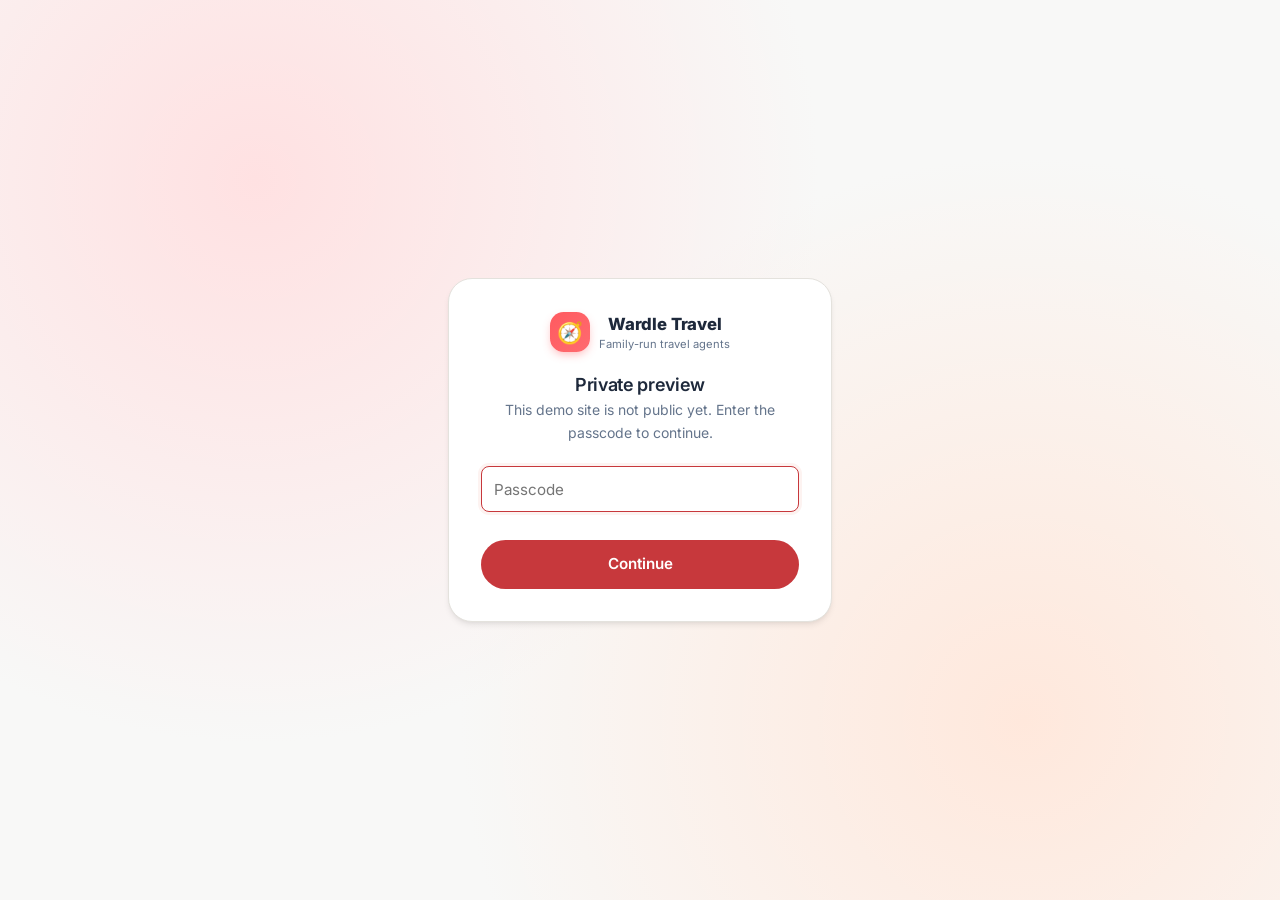
<file: index.html>
<!doctype html>
<html lang="en-GB" class="locked">
  <head>
    <meta charset="UTF-8" />
    <meta name="viewport" content="width=device-width, initial-scale=1.0" />
    <meta name="robots" content="noindex, nofollow" />
    <title>Wardle Travel | Your local independent travel agency</title>
    <link rel="icon" href="assets/favicon.svg" type="image/svg+xml" />
    <link rel="preconnect" href="https://fonts.googleapis.com" />
    <link rel="preconnect" href="https://fonts.gstatic.com" crossorigin />
    <link href="https://fonts.googleapis.com/css2?family=Inter:wght@400;500;600;700;800&display=swap" rel="stylesheet" />
    <link rel="stylesheet" href="assets/styles.css?v=2" />
    <script src="assets/site.js?v=2"></script>
  </head>
  <body>
    <div id="gate"></div>

    <div id="app">
      <div id="site-header"></div>

      <main>
        <!-- Hero: talk to a real person, with the four ways to get in touch front and centre -->
        <section class="hero contact-hero">
          <div class="container">
            <h1>Talk to us about your next holiday</h1>
            <p class="lead">Call, WhatsApp, message or pop in to your local independent travel agency</p>
          </div>
        </section>

        <section class="contact-wrap" id="get-in-touch">
          <div class="container">
            <div class="contact-options" data-contact-options></div>

            <p class="included-head">Why talk to a local agent?</p>
            <div class="grid cols-4">
              <div class="card inclusion">
                <div class="icon">🙋</div>
                <div><strong>Real people</strong><span>Advice from someone who has been there</span></div>
              </div>
              <div class="card inclusion">
                <div class="icon">🔎</div>
                <div><strong>We do the searching</strong><span>We compare trusted tour operators for you</span></div>
              </div>
              <div class="card inclusion">
                <div class="icon">💷</div>
                <div><strong>Low deposits</strong><span>Secure your holiday and pay the rest later*</span></div>
              </div>
              <div class="card inclusion">
                <div class="icon">🛡️</div>
                <div><strong>ATOL &amp; ABTA</strong><span>Financial protection on package holidays</span></div>
              </div>
            </div>
            <p class="note">*Placeholder. Deposit amounts vary by tour operator.</p>
          </div>
        </section>

        <!-- How it works -->
        <section class="section">
          <div class="container">
            <div class="section-head center">
              <span class="kicker">How it works</span>
              <h2>Your holiday sorted in three easy steps</h2>
            </div>
            <div class="grid cols-3 how-steps">
              <div class="card how-step">
                <span class="num">1</span>
                <h3>Get in touch</h3>
                <p>Call, WhatsApp, send us a message or pop into the store and tell us what you're after.</p>
              </div>
              <div class="card how-step">
                <span class="num">2</span>
                <h3>We find the options</h3>
                <p>We search our trusted tour operators and come back to you with quotes that fit your plans and budget.</p>
              </div>
              <div class="card how-step">
                <span class="num">3</span>
                <h3>Book with us</h3>
                <p>Confirm in store or over the phone. We'll look after your documents and any changes right up until you fly.</p>
              </div>
            </div>
          </div>
        </section>

        <!-- Message template -->
        <section class="section section-white" id="message">
          <div class="container" style="max-width:820px">
            <div class="section-head center">
              <span class="kicker">Send us a message</span>
              <h2>Tell us what you're looking for</h2>
              <p>Fill in as much or as little as you like. We'll write the message for you to send by email or WhatsApp.</p>
            </div>
            <div data-enquiry></div>
          </div>
        </section>

        <!-- Welcome -->
        <section class="section">
          <div class="container split">
            <div class="ph ph-dusk">👨‍👩‍👧‍👦</div>
            <div>
              <span class="kicker">Welcome</span>
              <h2>Welcome to our family-owned local independent travel agency</h2>
              <p class="muted">
                Placeholder copy. We've been helping local people get away for many years, booking package
                holidays, cruises, city breaks and tours with trusted UK tour operators at competitive prices.
              </p>
              <ul class="checklist">
                <li>Travel documents delivered and explained before you go</li>
                <li>Help with amendments, extra luggage and seat upgrades</li>
                <li>Friendly, personal service from start to finish</li>
              </ul>
              <p class="muted">Prefer to chat in person? Pop into our store and we'll help you find the perfect holiday. No appointment needed.</p>
              <a href="contact.html" class="btn btn-accent">Contact us</a>
            </div>
          </div>
        </section>

        <!-- Testimonials -->
        <section class="section section-white">
          <div class="container" data-carousel>
            <div class="row-between">
              <div class="section-head">
                <span class="kicker">Testimonials</span>
                <h2>What our customers say</h2>
              </div>
              <div class="carousel-controls">
                <button class="icon-btn" data-prev aria-label="Previous reviews">←</button>
                <button class="icon-btn" data-next aria-label="Next reviews">→</button>
              </div>
            </div>
            <div class="reviews">
              <article class="card review">
                <div class="stars">★★★★★</div>
                <blockquote>"Placeholder review. Lovely personal service from start to finish. We've booked with them every year and wouldn't go anywhere else."</blockquote>
                <div class="review-author"><span class="avatar">S</span><div><strong>Sarah T.</strong><span>Placeholder</span></div></div>
              </article>
              <article class="card review">
                <div class="stars">★★★★★</div>
                <blockquote>"Placeholder review. Found us a fantastic deal and sorted our extra luggage with no fuss at all."</blockquote>
                <div class="review-author"><span class="avatar" style="background:var(--brand-500)">M</span><div><strong>Mark &amp; Jean P.</strong><span>Placeholder</span></div></div>
              </article>
              <article class="card review">
                <div class="stars">★★★★★</div>
                <blockquote>"Placeholder review. Friendly, knowledgeable and always there to help. Our documents arrived in good time with everything explained."</blockquote>
                <div class="review-author"><span class="avatar" style="background:var(--brand-400)">D</span><div><strong>David R.</strong><span>Placeholder</span></div></div>
              </article>
              <article class="card review">
                <div class="stars">★★★★★</div>
                <blockquote>"Placeholder review. Planned our cruise perfectly. So much easier than trying to book it all online ourselves."</blockquote>
                <div class="review-author"><span class="avatar" style="background:var(--accent-700)">L</span><div><strong>Laura &amp; Tom</strong><span>Placeholder</span></div></div>
              </article>
              <article class="card review">
                <div class="stars">★★★★★</div>
                <blockquote>"Placeholder review. Always a warm welcome in the shop. Highly recommend to friends and family."</blockquote>
                <div class="review-author"><span class="avatar" style="background:var(--brand-700)">K</span><div><strong>Karen W.</strong><span>Placeholder</span></div></div>
              </article>
            </div>
          </div>
        </section>

        <!-- Contact -->
        <section class="section">
          <div class="container split" style="align-items:start">
            <div>
              <span class="kicker">Contact</span>
              <h2>Visit us in store</h2>
              <p class="muted">Placeholder copy. Pop in for a chat with our friendly team, no appointment needed, or give us a call and we'll be happy to help.</p>
              <div class="card" data-hours style="margin-top:1.25rem"></div>
            </div>
            <div data-branch data-branch-link></div>
          </div>
        </section>
      </main>

      <div id="site-footer"></div>
    </div>
  </body>
</html>
</file>
<file: assets/styles.css>
/* Wardle Travel demo site.
   Coral brand, Inter and card styling are borrowed from Wardle Compass
   (rounded-3xl cards, warm grey surfaces), with deeper reds and soft blush
   tones in place of Compass's teal. */

:root {
  --brand-50: #fff1f1;
  --brand-100: #ffe1e2;
  --brand-200: #ffc7c9;
  --brand-400: #ff6b70;
  --brand-500: #ff5a5f;
  --brand-600: #eb4448;
  --brand-700: #c7383c;

  /* Deeper reds and soft blush tones used alongside the coral brand. */
  --accent-50: #fdf3f1;
  --accent-100: #fbe4df;
  --accent-200: #f5c9c0;
  --accent-500: #c7383c;
  --accent-600: #a12f33;
  --accent-700: #852c30;
  --accent-800: #5c1f22;

  --peach-100: #ffe8dc;

  --warm-50: #f8f8f7;
  --warm-100: #f0efec;
  --warm-200: #e4e2dd;
  --warm-300: #d3cfc7;

  --slate-400: #94a3b8;
  --slate-500: #64748b;
  --slate-600: #475569;
  --slate-700: #334155;
  --slate-800: #1e293b;
  --slate-900: #0f172a;

  --radius-xl: 0.75rem;
  --radius-2xl: 1rem;
  --radius-3xl: 1.5rem;
  --shadow-sm: 0 1px 2px rgb(0 0 0 / 0.05);
  --shadow-md: 0 4px 6px -1px rgb(0 0 0 / 0.08), 0 2px 4px -2px rgb(0 0 0 / 0.06);
  --shadow-lg: 0 12px 30px -8px rgb(15 23 42 / 0.18);
}

*,
*::before,
*::after {
  box-sizing: border-box;
}

html {
  scroll-behavior: smooth;
}

body {
  margin: 0;
  font-family: "Inter", ui-sans-serif, system-ui, sans-serif;
  background: var(--warm-50);
  color: var(--slate-700);
  line-height: 1.6;
  -webkit-font-smoothing: antialiased;
}

img {
  max-width: 100%;
  display: block;
}

a {
  color: var(--accent-500);
  text-decoration: none;
}

a:hover {
  color: var(--accent-600);
}

h1,
h2,
h3,
h4 {
  color: var(--slate-800);
  line-height: 1.2;
  margin: 0 0 0.5em;
}

h1 { font-size: clamp(2rem, 5vw, 3.25rem); font-weight: 800; letter-spacing: -0.02em; }
h2 { font-size: clamp(1.5rem, 3vw, 2.125rem); font-weight: 700; letter-spacing: -0.01em; }
h3 { font-size: 1.125rem; font-weight: 600; }

p { margin: 0 0 1em; }

.container {
  width: 100%;
  max-width: 1200px;
  margin: 0 auto;
  padding: 0 1rem;
}

@media (min-width: 640px) {
  .container { padding: 0 1.5rem; }
}

/* The shared header/footer are injected into these wrappers; `contents`
   keeps the sticky header working as if it were a direct child of #app. */
#site-header,
#site-footer { display: contents; }

/* ---------- Passcode gate ---------- */

/* Content stays hidden until the gate script unlocks the page. */
html.locked #app { display: none; }
html:not(.locked) #gate { display: none; }

#gate {
  min-height: 100vh;
  display: flex;
  align-items: center;
  justify-content: center;
  padding: 1rem;
  background:
    radial-gradient(circle at 20% 20%, var(--brand-100), transparent 45%),
    radial-gradient(circle at 80% 80%, var(--peach-100), transparent 45%),
    var(--warm-50);
}

.gate-card {
  width: 100%;
  max-width: 24rem;
  background: #fff;
  border: 1px solid var(--warm-200);
  border-radius: var(--radius-3xl);
  padding: 2rem;
  box-shadow: var(--shadow-md);
  text-align: center;
}

.gate-card .logo { justify-content: center; margin-bottom: 1.25rem; }
.gate-card h1 { font-size: 1.125rem; font-weight: 600; margin-bottom: 0.25rem; }
.gate-card p { font-size: 0.875rem; color: var(--slate-500); }
.gate-card input { margin-top: 0.5rem; }
.gate-error { color: var(--brand-600); font-size: 0.875rem; margin: 0.5rem 0 0; min-height: 1.25rem; }

/* ---------- Form controls ---------- */

input,
select,
textarea {
  width: 100%;
  font: inherit;
  font-size: 0.95rem;
  color: var(--slate-800);
  background: #fff;
  border: 1px solid var(--warm-300);
  border-radius: 0.5rem;
  padding: 0.625rem 0.75rem;
  outline: none;
  transition: border-color 0.15s, box-shadow 0.15s;
}

/* Same height for every single-line control, and a custom dropdown arrow
   set in from the right edge. */
input,
select {
  height: 2.875rem;
}

select {
  appearance: none;
  -webkit-appearance: none;
  padding-right: 2.75rem;
  background-image: url("data:image/svg+xml,%3Csvg xmlns='http://www.w3.org/2000/svg' width='12' height='8' viewBox='0 0 12 8'%3E%3Cpath d='M1 1.5l5 5 5-5' fill='none' stroke='%2364748b' stroke-width='1.8' stroke-linecap='round' stroke-linejoin='round'/%3E%3C/svg%3E");
  background-repeat: no-repeat;
  background-position: right 1rem center;
  background-size: 12px 8px;
  cursor: pointer;
}

input[type="date"] {
  -webkit-appearance: none;
  appearance: none;
  line-height: normal;
}

input[type="date"]::-webkit-date-and-time-value { text-align: left; }
input[type="date"]::-webkit-calendar-picker-indicator { margin-right: 0.25rem; cursor: pointer; }

input:focus,
select:focus,
textarea:focus {
  border-color: var(--accent-500);
  box-shadow: 0 0 0 3px var(--accent-50);
}

label {
  display: block;
  font-size: 0.8rem;
  font-weight: 600;
  color: var(--slate-600);
  margin-bottom: 0.3rem;
}

.field { margin-bottom: 1rem; }

/* ---------- Buttons ---------- */

.btn {
  display: inline-flex;
  align-items: center;
  justify-content: center;
  gap: 0.5rem;
  font: inherit;
  font-weight: 600;
  font-size: 0.95rem;
  padding: 0.7rem 1.35rem;
  border-radius: 999px;
  border: 1px solid transparent;
  cursor: pointer;
  transition: background 0.15s, color 0.15s, border-color 0.15s, transform 0.15s;
  white-space: nowrap;
}

.btn:active { transform: translateY(1px); }
.btn-block { width: 100%; }

.btn-primary { background: var(--brand-500); color: #fff; }
.btn-primary:hover { background: var(--brand-600); color: #fff; }

.btn-accent { background: var(--accent-500); color: #fff; }
.btn-accent:hover { background: var(--accent-600); color: #fff; }

.btn-ghost { background: #fff; color: var(--slate-800); border-color: var(--warm-300); }
.btn-ghost:hover { border-color: var(--slate-400); color: var(--slate-900); }

.btn-light { background: rgb(255 255 255 / 0.15); color: #fff; border-color: rgb(255 255 255 / 0.5); }
.btn-light:hover { background: rgb(255 255 255 / 0.25); color: #fff; }

/* ---------- Header ---------- */

.topbar {
  background: var(--accent-700);
  color: var(--accent-50);
  font-size: 0.8rem;
}

.topbar .container {
  display: flex;
  flex-wrap: wrap;
  gap: 0.25rem 1.25rem;
  justify-content: space-between;
  padding-top: 0.45rem;
  padding-bottom: 0.45rem;
}

.topbar a { color: #fff; font-weight: 600; }
.topbar-links { display: flex; flex-wrap: wrap; gap: 0.25rem 1.25rem; }

@media (max-width: 700px) {
  .topbar-tagline { display: none; }
  .topbar .container { justify-content: center; }
}

.site-header {
  position: sticky;
  top: 0;
  z-index: 50;
  background: rgb(255 255 255 / 0.92);
  backdrop-filter: blur(10px);
  border-bottom: 1px solid var(--warm-200);
}

.site-header .container {
  display: flex;
  align-items: center;
  justify-content: space-between;
  gap: 1rem;
  height: 4.25rem;
}

.logo {
  display: inline-flex;
  align-items: center;
  gap: 0.6rem;
  color: var(--slate-800);
}

.logo:hover { color: var(--slate-800); }

.logo-mark {
  width: 2.5rem;
  height: 2.5rem;
  border-radius: 0.85rem;
  background: linear-gradient(135deg, var(--brand-500), var(--brand-400));
  display: grid;
  place-items: center;
  font-size: 1.3rem;
  box-shadow: 0 4px 10px -2px rgb(255 90 95 / 0.45);
}

.logo-text strong { display: block; font-size: 1.05rem; font-weight: 800; letter-spacing: -0.01em; }
.logo-text span { display: block; font-size: 0.7rem; color: var(--slate-500); margin-top: -2px; }

.nav {
  display: flex;
  align-items: center;
  gap: 0.25rem;
}

.nav a {
  color: var(--slate-600);
  font-weight: 500;
  font-size: 0.92rem;
  padding: 0.5rem 0.8rem;
  border-radius: 999px;
}

.nav a:hover { color: var(--slate-900); background: var(--warm-100); }
.nav a.active { color: var(--brand-600); background: var(--brand-50); }
.nav .btn { margin-left: 0.5rem; padding: 0.55rem 1.1rem; }
.nav .btn:hover { background: var(--brand-600); color: #fff; }

.nav-toggle {
  display: none;
  background: none;
  border: 1px solid var(--warm-300);
  border-radius: 0.6rem;
  width: 2.6rem;
  height: 2.6rem;
  font-size: 1.2rem;
  cursor: pointer;
  color: var(--slate-700);
}

@media (max-width: 900px) {
  .nav-toggle { display: inline-grid; place-items: center; }
  .nav {
    display: none;
    position: absolute;
    top: 100%;
    left: 0;
    right: 0;
    flex-direction: column;
    align-items: stretch;
    background: #fff;
    border-bottom: 1px solid var(--warm-200);
    padding: 0.75rem 1rem 1rem;
    box-shadow: var(--shadow-md);
  }
  .nav.open { display: flex; }
  .nav a { padding: 0.75rem 1rem; }
  .nav .btn { margin: 0.5rem 0 0; }
}

/* ---------- Placeholder imagery ---------- */

/* All imagery is placeholder: gradients with an emoji, so nothing is copied. */
.ph {
  position: relative;
  overflow: hidden;
  display: grid;
  place-items: center;
  font-size: 3rem;
  color: rgb(255 255 255 / 0.95);
}

.ph::after {
  content: "Placeholder image";
  position: absolute;
  bottom: 0.6rem;
  right: 0.75rem;
  font-size: 0.65rem;
  font-weight: 600;
  letter-spacing: 0.04em;
  text-transform: uppercase;
  color: rgb(255 255 255 / 0.75);
}

.ph-sun { background: linear-gradient(135deg, #ffb36b, #ff5a5f); }
.ph-sea { background: linear-gradient(135deg, #ffb39b, #c7383c); }
.ph-city { background: linear-gradient(135deg, #8b9bb4, #334155); }
.ph-snow { background: linear-gradient(135deg, #f1e9f5, #d9a7b8); }
.ph-cruise { background: linear-gradient(135deg, #ffc7c9, #eb4448); }
.ph-safari { background: linear-gradient(135deg, #f2c86b, #c7383c); }
.ph-island { background: linear-gradient(135deg, #ffd6a6, #ff6b70); }
.ph-dusk { background: linear-gradient(135deg, #ff8a8e, #852c30); }

/* ---------- Hero ---------- */

.hero {
  position: relative;
  color: #fff;
  background:
    radial-gradient(circle at 85% 15%, rgb(255 255 255 / 0.18), transparent 35%),
    linear-gradient(120deg, var(--accent-600) 0%, var(--brand-500) 60%, #ff8a7a 100%);
  overflow: hidden;
}

.hero::before {
  content: "";
  position: absolute;
  right: -10rem;
  bottom: -14rem;
  width: 36rem;
  height: 36rem;
  border-radius: 50%;
  background: radial-gradient(circle, rgb(255 194 166 / 0.5), transparent 65%);
}

.hero .container {
  position: relative;
  display: grid;
  grid-template-columns: 1.15fr 0.85fr;
  gap: 2.5rem;
  align-items: center;
  padding-top: 4.5rem;
  padding-bottom: 5rem;
}

.hero h1 { color: #fff; }
.hero .lead { font-size: 1.15rem; color: var(--accent-50); max-width: 34rem; }
.hero-ctas { display: flex; flex-wrap: wrap; gap: 0.75rem; margin: 1.75rem 0; }

.eyebrow {
  display: inline-flex;
  align-items: center;
  gap: 0.4rem;
  font-size: 0.78rem;
  font-weight: 700;
  letter-spacing: 0.08em;
  text-transform: uppercase;
  padding: 0.35rem 0.8rem;
  border-radius: 999px;
  background: rgb(255 255 255 / 0.16);
  color: #fff;
  margin-bottom: 1.1rem;
}

.badges { display: flex; flex-wrap: wrap; gap: 0.6rem; }

.badge {
  display: inline-flex;
  align-items: center;
  gap: 0.4rem;
  font-size: 0.8rem;
  font-weight: 600;
  padding: 0.4rem 0.8rem;
  border-radius: 999px;
  background: rgb(255 255 255 / 0.12);
  border: 1px solid rgb(255 255 255 / 0.3);
}

/* Search / quick-quote card in the hero */
.search-card {
  background: #fff;
  color: var(--slate-700);
  border-radius: var(--radius-3xl);
  padding: 1.75rem;
  box-shadow: var(--shadow-lg);
}

.search-card h2 { font-size: 1.25rem; margin-bottom: 0.25rem; }
.search-card .sub { font-size: 0.85rem; color: var(--slate-500); margin-bottom: 1.25rem; }
.grid-2 { display: grid; grid-template-columns: 1fr 1fr; gap: 0 0.75rem; }
.note { font-size: 0.75rem; color: var(--slate-400); text-align: center; margin: 0.75rem 0 0; }

@media (max-width: 900px) {
  .hero .container { grid-template-columns: 1fr; padding-top: 3rem; padding-bottom: 3.5rem; }
}

/* ---------- Sections ---------- */

.section { padding: 4.5rem 0; }
.section-tight { padding: 3rem 0; }
.section-white { background: #fff; border-top: 1px solid var(--warm-200); border-bottom: 1px solid var(--warm-200); }

.section-head { max-width: 40rem; margin-bottom: 2.25rem; }
.section-head.center { margin-left: auto; margin-right: auto; text-align: center; }
.section-head p { color: var(--slate-500); font-size: 1.05rem; }

.kicker {
  display: inline-block;
  font-size: 0.78rem;
  font-weight: 700;
  letter-spacing: 0.08em;
  text-transform: uppercase;
  color: var(--brand-600);
  margin-bottom: 0.6rem;
}

.card {
  background: #fff;
  border: 1px solid var(--warm-200);
  border-radius: var(--radius-3xl);
  padding: 1.5rem;
  box-shadow: var(--shadow-sm);
}

.grid { display: grid; gap: 1.25rem; }
.cols-2 { grid-template-columns: repeat(2, 1fr); }
.cols-3 { grid-template-columns: repeat(3, 1fr); }
.cols-4 { grid-template-columns: repeat(4, 1fr); }

@media (max-width: 1000px) {
  .cols-4 { grid-template-columns: repeat(2, 1fr); }
  .cols-3 { grid-template-columns: repeat(2, 1fr); }
}

@media (max-width: 640px) {
  .cols-2, .cols-3, .cols-4 { grid-template-columns: 1fr; }
}

/* Inclusions strip (Wonderling-style "all this included") */
.inclusions {
  margin-top: -2.5rem;
  position: relative;
  z-index: 2;
}

.inclusions .grid { grid-template-columns: repeat(4, 1fr); }

.inclusion {
  display: flex;
  gap: 0.9rem;
  align-items: flex-start;
}

.inclusion .icon {
  flex: none;
  width: 2.75rem;
  height: 2.75rem;
  border-radius: 0.9rem;
  display: grid;
  place-items: center;
  font-size: 1.35rem;
  background: var(--accent-50);
}

.inclusion strong { display: block; color: var(--slate-800); font-size: 1rem; }
.inclusion span { font-size: 0.85rem; color: var(--slate-500); }

@media (max-width: 1000px) {
  .inclusions .grid { grid-template-columns: repeat(2, 1fr); }
}

@media (max-width: 560px) {
  .inclusions .grid { grid-template-columns: 1fr; }
}

/* Feature tiles (JLM-style emoji cards) */
.feature .emoji {
  width: 3rem;
  height: 3rem;
  border-radius: 1rem;
  display: grid;
  place-items: center;
  font-size: 1.5rem;
  background: var(--brand-50);
  margin-bottom: 1rem;
}

.feature p { font-size: 0.92rem; color: var(--slate-500); margin: 0; }

/* Destination and offer cards */
.tile {
  display: flex;
  flex-direction: column;
  background: #fff;
  border: 1px solid var(--warm-200);
  border-radius: var(--radius-3xl);
  overflow: hidden;
  box-shadow: var(--shadow-sm);
  color: inherit;
  transition: transform 0.2s, box-shadow 0.2s;
}

.tile:hover { transform: translateY(-3px); box-shadow: var(--shadow-lg); color: inherit; }
.tile .ph { aspect-ratio: 4 / 3; }
.tile-body { padding: 1.15rem 1.25rem 1.35rem; display: flex; flex-direction: column; flex: 1; }
.tile-body h3 { margin-bottom: 0.2rem; }
.tile-body p { font-size: 0.88rem; color: var(--slate-500); margin-bottom: 0.9rem; }

.tile-meta {
  margin-top: auto;
  display: flex;
  align-items: center;
  justify-content: space-between;
  gap: 0.5rem;
  font-size: 0.85rem;
}

.price { color: var(--slate-800); font-weight: 700; font-size: 1.15rem; }
.price small { font-weight: 500; font-size: 0.75rem; color: var(--slate-500); }

.pill {
  display: inline-block;
  font-size: 0.72rem;
  font-weight: 700;
  padding: 0.25rem 0.6rem;
  border-radius: 999px;
  background: var(--accent-50);
  color: var(--accent-700);
}

.pill-brand { background: var(--brand-50); color: var(--brand-700); }

.tile .ph .pill { position: absolute; top: 0.85rem; left: 0.85rem; background: #fff; }

/* Filter chips */
.chips { display: flex; flex-wrap: wrap; gap: 0.5rem; margin-bottom: 1.75rem; }

.chip {
  font: inherit;
  font-size: 0.85rem;
  font-weight: 600;
  padding: 0.45rem 0.95rem;
  border-radius: 999px;
  border: 1px solid var(--warm-300);
  background: #fff;
  color: var(--slate-600);
  cursor: pointer;
}

.chip:hover { border-color: var(--slate-400); }
.chip.active { background: var(--slate-800); border-color: var(--slate-800); color: #fff; }

/* Reviews carousel */
.reviews-wrap { position: relative; }

.reviews {
  display: grid;
  grid-auto-flow: column;
  grid-auto-columns: calc((100% - 2.5rem) / 3);
  gap: 1.25rem;
  overflow-x: auto;
  scroll-snap-type: x mandatory;
  scroll-behavior: smooth;
  padding-bottom: 0.5rem;
  scrollbar-width: none;
}

.reviews::-webkit-scrollbar { display: none; }
.review { scroll-snap-align: start; display: flex; flex-direction: column; }
.stars { color: #f5a524; letter-spacing: 0.1em; font-size: 1rem; margin-bottom: 0.6rem; }
.review blockquote { margin: 0 0 1rem; font-size: 0.95rem; color: var(--slate-600); flex: 1; }
.review-author { display: flex; align-items: center; gap: 0.7rem; font-size: 0.85rem; }
.review-author strong { display: block; color: var(--slate-800); }
.review-author span { color: var(--slate-400); font-size: 0.78rem; }

.avatar {
  width: 2.4rem;
  height: 2.4rem;
  border-radius: 50%;
  display: grid;
  place-items: center;
  font-weight: 700;
  color: #fff;
  background: var(--accent-500);
}

.carousel-controls { display: flex; gap: 0.5rem; }

.icon-btn {
  width: 2.6rem;
  height: 2.6rem;
  border-radius: 50%;
  border: 1px solid var(--warm-300);
  background: #fff;
  cursor: pointer;
  font-size: 1rem;
  color: var(--slate-700);
}

.icon-btn:hover { border-color: var(--slate-400); }

.rating-summary {
  display: flex;
  align-items: center;
  gap: 1rem;
}

.rating-summary .score { font-size: 2.5rem; font-weight: 800; color: var(--slate-800); line-height: 1; }

.row-between {
  display: flex;
  flex-wrap: wrap;
  align-items: flex-end;
  justify-content: space-between;
  gap: 1rem;
  margin-bottom: 2rem;
}

.row-between .section-head { margin-bottom: 0; }

@media (max-width: 900px) {
  .reviews { grid-auto-columns: calc((100% - 1.25rem) / 2); }
}

@media (max-width: 600px) {
  .reviews { grid-auto-columns: 88%; }
}

/* Split welcome section */
.split {
  display: grid;
  grid-template-columns: 1fr 1fr;
  gap: 3rem;
  align-items: center;
}

.split .ph { border-radius: var(--radius-3xl); aspect-ratio: 4 / 3; max-height: 340px; font-size: 4rem; }
.checklist { list-style: none; padding: 0; margin: 1.25rem 0 1.75rem; display: grid; gap: 0.6rem; }
.checklist li { display: flex; gap: 0.6rem; align-items: flex-start; }
.checklist li::before { content: "✓"; flex: none; width: 1.4rem; height: 1.4rem; border-radius: 50%; background: var(--accent-50); color: var(--accent-600); font-weight: 700; font-size: 0.8rem; display: grid; place-items: center; margin-top: 0.15rem; }

@media (max-width: 900px) {
  .split { grid-template-columns: 1fr; gap: 2rem; }
}

/* Branch cards */
.branch h3 { display: flex; align-items: center; gap: 0.5rem; }
.branch dl { margin: 0 0 1.25rem; display: grid; grid-template-columns: auto 1fr; gap: 0.5rem 0.9rem; font-size: 0.92rem; }
.branch dt { color: var(--slate-400); }
.branch dd { margin: 0; color: var(--slate-700); }
.branch dd a { font-weight: 600; }
.branch .actions { display: flex; flex-wrap: wrap; gap: 0.5rem; }
.branch .actions .btn { padding: 0.55rem 1rem; font-size: 0.85rem; }

.map-ph {
  aspect-ratio: 16 / 5;
  border-radius: var(--radius-2xl);
  margin-bottom: 1.25rem;
  font-size: 2rem;
  background:
    linear-gradient(var(--warm-200) 1px, transparent 1px) 0 0 / 28px 28px,
    linear-gradient(90deg, var(--warm-200) 1px, transparent 1px) 0 0 / 28px 28px,
    var(--warm-100);
  color: var(--brand-500);
}

.map-ph::after { color: var(--slate-400); content: "Map placeholder"; }

/* CTA band */
.cta-band {
  border-radius: var(--radius-3xl);
  padding: 2.75rem;
  background:
    radial-gradient(circle at 90% 10%, rgb(255 255 255 / 0.2), transparent 40%),
    linear-gradient(120deg, var(--brand-600), var(--brand-400));
  color: #fff;
  display: flex;
  flex-wrap: wrap;
  align-items: center;
  justify-content: space-between;
  gap: 1.5rem;
}

.cta-band h2 { color: #fff; margin-bottom: 0.3rem; }
.cta-band p { margin: 0; color: var(--brand-50); }
.cta-band .btn-ghost { border-color: #fff; }

/* Newsletter */
.newsletter { display: flex; gap: 0.6rem; max-width: 28rem; }
.newsletter input { border-radius: 999px; padding-left: 1.1rem; }

@media (max-width: 500px) {
  .newsletter { flex-direction: column; }
}

/* Page hero (inner pages) */
.page-hero {
  background:
    radial-gradient(circle at 90% 0%, var(--brand-100), transparent 40%),
    radial-gradient(circle at 0% 100%, var(--peach-100), transparent 45%),
    #fff;
  border-bottom: 1px solid var(--warm-200);
  padding: 3.5rem 0 3rem;
}

.page-hero p { color: var(--slate-500); font-size: 1.1rem; max-width: 40rem; margin: 0; }
.crumbs { font-size: 0.8rem; color: var(--slate-400); margin-bottom: 0.75rem; }
.crumbs a { color: var(--slate-500); }

/* Booking placeholder */
.steps { display: flex; gap: 0.5rem; margin-bottom: 1.75rem; flex-wrap: wrap; }

.step {
  display: flex;
  align-items: center;
  gap: 0.5rem;
  font-size: 0.85rem;
  font-weight: 600;
  color: var(--slate-400);
}

.step .num {
  width: 1.75rem;
  height: 1.75rem;
  border-radius: 50%;
  display: grid;
  place-items: center;
  background: var(--warm-100);
  border: 1px solid var(--warm-300);
  font-size: 0.8rem;
}

.step.active { color: var(--slate-800); }
.step.active .num { background: var(--brand-500); border-color: var(--brand-500); color: #fff; }
.step + .step::before { content: ""; width: 1.5rem; height: 1px; background: var(--warm-300); margin-right: 0.25rem; }

.notice {
  display: flex;
  gap: 0.75rem;
  align-items: flex-start;
  padding: 1rem 1.15rem;
  border-radius: var(--radius-2xl);
  background: var(--brand-50);
  border: 1px solid var(--brand-200);
  color: var(--brand-700);
  font-size: 0.9rem;
}

.notice-accent { background: var(--accent-50); border-color: var(--accent-200); color: var(--accent-700); }

.modal-backdrop {
  position: fixed;
  inset: 0;
  z-index: 100;
  display: none;
  align-items: center;
  justify-content: center;
  padding: 1rem;
  background: rgb(15 23 42 / 0.5);
}

.modal-backdrop.open { display: flex; }

.modal {
  background: #fff;
  border-radius: var(--radius-3xl);
  padding: 2rem;
  max-width: 26rem;
  width: 100%;
  text-align: center;
  box-shadow: var(--shadow-lg);
}

.modal .big { font-size: 2.5rem; margin-bottom: 0.5rem; }
.modal p { color: var(--slate-500); }

/* FAQ */
details {
  background: #fff;
  border: 1px solid var(--warm-200);
  border-radius: var(--radius-2xl);
  padding: 1rem 1.25rem;
}

details + details { margin-top: 0.75rem; }
summary { cursor: pointer; font-weight: 600; color: var(--slate-800); list-style: none; display: flex; justify-content: space-between; gap: 1rem; }
summary::-webkit-details-marker { display: none; }
summary::after { content: "+"; color: var(--brand-500); font-weight: 700; font-size: 1.2rem; line-height: 1; }
details[open] summary::after { content: "–"; }
details p { margin: 0.75rem 0 0; color: var(--slate-500); font-size: 0.95rem; }

/* Stats */
.stat strong { display: block; font-size: 2rem; font-weight: 800; color: var(--brand-500); line-height: 1.1; }
.stat span { font-size: 0.88rem; color: var(--slate-500); }

/* ---------- Footer ---------- */

.site-footer {
  background: var(--accent-800);
  color: var(--accent-200);
  font-size: 0.9rem;
  padding: 3.5rem 0 1.5rem;
  margin-top: 0;
}

.site-footer h4 { color: #fff; font-size: 0.95rem; margin-bottom: 0.9rem; }
.site-footer a { color: var(--accent-100); }
.site-footer a:hover { color: #fff; }
.site-footer .logo { color: #fff; margin-bottom: 1rem; }
.site-footer .logo-text span { color: var(--accent-200); }

.footer-grid {
  display: grid;
  grid-template-columns: 1.4fr 1fr 1fr 1.2fr;
  gap: 2rem;
}

.footer-grid ul { list-style: none; padding: 0; margin: 0; display: grid; gap: 0.5rem; }

.footer-legal {
  border-top: 1px solid rgb(255 255 255 / 0.12);
  margin-top: 2.5rem;
  padding-top: 1.5rem;
  font-size: 0.78rem;
  line-height: 1.7;
}

.footer-legal p { margin-bottom: 0.6rem; }

.trust-row { display: flex; flex-wrap: wrap; gap: 0.5rem; margin-top: 1rem; }

.trust-row span {
  font-size: 0.72rem;
  font-weight: 700;
  padding: 0.35rem 0.7rem;
  border-radius: 0.5rem;
  border: 1px solid rgb(255 255 255 / 0.25);
  color: #fff;
}

@media (max-width: 900px) {
  .footer-grid { grid-template-columns: 1fr 1fr; }
}

@media (max-width: 560px) {
  .footer-grid { grid-template-columns: 1fr; }
}

/* Demo banner */
.demo-banner {
  background: var(--brand-50);
  color: var(--brand-700);
  text-align: center;
  font-size: 0.78rem;
  font-weight: 600;
  padding: 0.4rem 1rem;
  border-bottom: 1px solid var(--brand-100);
}

.muted { color: var(--slate-500); }
.small { font-size: 0.85rem; }
.mt-0 { margin-top: 0; }
.mb-0 { margin-bottom: 0; }
.center { text-align: center; }

/* ---------- Contact-first hero ---------- */

.contact-hero .container {
  display: block;
  text-align: center;
  padding-top: 3.5rem;
  padding-bottom: 7rem;
}

.contact-hero h1 { text-transform: uppercase; letter-spacing: 0.01em; margin-bottom: 0.25rem; }

.contact-hero .lead {
  margin: 0 auto;
  text-transform: uppercase;
  letter-spacing: 0.08em;
  font-weight: 600;
  font-size: 0.95rem;
}

.contact-wrap {
  position: relative;
  z-index: 2;
  margin-top: -5rem;
}

.included-head {
  text-align: center;
  font-weight: 700;
  color: var(--slate-800);
  font-size: 1.1rem;
  margin: 2.5rem 0 1.25rem;
}

/* Four ways to get in touch */
.contact-options {
  display: grid;
  grid-template-columns: repeat(4, 1fr);
  gap: 1rem;
  max-width: 1040px;
  margin: 0 auto;
}

.contact-option {
  display: flex;
  flex-direction: column;
  gap: 0.35rem;
  color: var(--slate-700);
  box-shadow: var(--shadow-lg);
  transition: transform 0.15s ease, border-color 0.15s ease;
}

.contact-option:hover { transform: translateY(-3px); border-color: var(--brand-200); color: var(--slate-700); }
.contact-option .icon {
  width: 3rem;
  height: 3rem;
  border-radius: 1rem;
  display: grid;
  place-items: center;
  font-size: 1.4rem;
  background: var(--brand-50);
  margin-bottom: 0.4rem;
}
.contact-option strong { color: var(--slate-800); font-size: 1.1rem; }
.contact-option .text { font-size: 0.88rem; color: var(--slate-500); flex: 1; }
.contact-option .cta { font-weight: 700; color: var(--brand-600); font-size: 0.9rem; margin-top: 0.4rem; }

@media (max-width: 900px) {
  .contact-options { grid-template-columns: 1fr 1fr; }
}

/* How it works */
.how-step .num {
  display: inline-grid;
  place-items: center;
  width: 2.25rem;
  height: 2.25rem;
  border-radius: 50%;
  background: var(--brand-500);
  color: #fff;
  font-weight: 800;
  margin-bottom: 0.75rem;
}
.how-step p { color: var(--slate-500); font-size: 0.95rem; margin: 0; }

/* Message template builder */
.enquiry-grid { display: grid; grid-template-columns: 1fr 1fr; gap: 0 0.75rem; }
.enquiry-grid .span-all { grid-column: 1 / -1; }
.enquiry-card .label { display: block; font-size: 0.85rem; font-weight: 600; color: var(--slate-700); margin-bottom: 0.4rem; }
.radio-row { display: flex; flex-wrap: wrap; gap: 0.5rem; }
.radio-row label {
  display: inline-flex;
  align-items: center;
  gap: 0.4rem;
  margin: 0;
  padding: 0.5rem 0.9rem;
  border: 1px solid var(--warm-300);
  border-radius: 999px;
  background: #fff;
  cursor: pointer;
  font-size: 0.9rem;
  font-weight: 500;
  color: var(--slate-700);
}
.radio-row label:has(input:checked) { border-color: var(--brand-500); background: var(--brand-50); color: var(--brand-700); }
.radio-row input { width: auto; height: auto; margin: 0; accent-color: var(--brand-500); }
.enquiry-card .preview textarea { background: var(--accent-50); border-color: var(--accent-200); font-size: 0.9rem; line-height: 1.5; }
.enquiry-actions { display: grid; grid-template-columns: 1fr 1fr auto; gap: 0.6rem; }

@media (max-width: 640px) {
  .enquiry-grid { grid-template-columns: 1fr; }
  .enquiry-actions { grid-template-columns: 1fr; }
}

/* Sticky contact bar on phones */
.contact-bar { display: none; }

@media (max-width: 700px) {
  .contact-bar {
    display: grid;
    grid-template-columns: repeat(4, 1fr);
    position: fixed;
    left: 0;
    right: 0;
    bottom: 0;
    z-index: 40;
    background: #fff;
    border-top: 1px solid var(--warm-200);
    box-shadow: 0 -6px 20px -8px rgb(15 23 42 / 0.2);
    padding-bottom: env(safe-area-inset-bottom);
  }
  .contact-bar a {
    display: flex;
    flex-direction: column;
    align-items: center;
    gap: 0.1rem;
    padding: 0.55rem 0 0.6rem;
    font-size: 0.72rem;
    font-weight: 600;
    color: var(--slate-700);
  }
  .contact-bar a:first-child { background: var(--brand-500); color: #fff; }
  .contact-bar span { font-size: 1.15rem; line-height: 1.2; }
  html:not(.locked) body { padding-bottom: 3.75rem; }
  .topbar-wa { display: none; }
}

/* Opening hours table */
.hours { width: 100%; border-collapse: collapse; font-size: 0.95rem; }
.hours th, .hours td { padding: 0.6rem 0; border-bottom: 1px solid var(--warm-200); text-align: left; }
.hours th { font-weight: 600; color: var(--slate-700); }
.hours td { text-align: right; color: var(--slate-600); }
.hours td.closed { color: var(--brand-600); font-weight: 600; }
.hours tr:last-child th, .hours tr:last-child td { border-bottom: 0; }

/* Team bios */
.bio { display: flex; gap: 1.25rem; align-items: flex-start; }
.bio .avatar { flex: none; width: 4.5rem; height: 4.5rem; font-size: 1.5rem; }
.bio p { color: var(--slate-500); font-size: 0.95rem; margin: 0.5rem 0 0; }
.bio .role { color: var(--brand-600); font-size: 0.82rem; font-weight: 600; }

/* ---------- Mobile tightening ---------- */

@media (max-width: 640px) {
  body { font-size: 0.95rem; }
  h1 { font-size: 1.85rem; }
  h2 { font-size: 1.4rem; }
  .section { padding: 2.5rem 0; }
  .section-tight { padding: 2rem 0; }
  .section-head { margin-bottom: 1.5rem; }
  .section-head p { font-size: 0.95rem; }
  .card { padding: 1.15rem; border-radius: var(--radius-2xl); }

  .demo-banner { font-size: 0.7rem; padding: 0.3rem 0.75rem; }
  .site-header .container { height: 3.75rem; }
  .logo-mark { width: 2.2rem; height: 2.2rem; font-size: 1.1rem; }

  .contact-hero .container { padding-top: 2rem; padding-bottom: 5rem; }
  .contact-hero h1 { font-size: 1.6rem; }
  .contact-hero .lead { font-size: 0.75rem; }
  .contact-wrap { margin-top: -3.75rem; }
  .field { margin-bottom: 0.75rem; }

  .contact-options { gap: 0.6rem; }
  .contact-option { padding: 0.95rem; box-shadow: var(--shadow-md); }
  .contact-option .icon { width: 2.4rem; height: 2.4rem; font-size: 1.15rem; border-radius: 0.75rem; }
  .contact-option strong { font-size: 0.95rem; }
  .contact-option .text { font-size: 0.78rem; line-height: 1.4; }
  .contact-option .cta { font-size: 0.8rem; }

  /* Inclusions become a compact 2x2 grid */
  .included-head { margin: 1.75rem 0 0.9rem; font-size: 1rem; }
  .contact-wrap .grid.cols-4 { grid-template-columns: 1fr 1fr; gap: 0.6rem; }
  .contact-wrap .inclusion { flex-direction: column; gap: 0.5rem; padding: 0.9rem; }
  .contact-wrap .inclusion .icon { width: 2.25rem; height: 2.25rem; font-size: 1.1rem; border-radius: 0.7rem; }
  .contact-wrap .inclusion strong { font-size: 0.88rem; }
  .contact-wrap .inclusion span { font-size: 0.76rem; line-height: 1.4; display: block; }

  /* Decorative placeholder images shrink to a slim banner */
  .split { gap: 1.25rem; }
  .split .ph { aspect-ratio: auto; height: 140px; font-size: 2.5rem; border-radius: var(--radius-2xl); }
  .map-ph { aspect-ratio: auto; height: 160px; }

  .page-hero { padding: 2rem 0 1.75rem; }
  .page-hero p { font-size: 0.95rem; }

  .cta-band { padding: 1.5rem; border-radius: var(--radius-2xl); }
  .bio .avatar { width: 3.25rem; height: 3.25rem; font-size: 1.15rem; }
  .hours th, .hours td { padding: 0.45rem 0; font-size: 0.9rem; }

  .site-footer { padding: 2.5rem 0 1.25rem; }
  .footer-grid { grid-template-columns: 1fr 1fr; gap: 1.5rem; }
  .footer-grid > div:first-child,
  .footer-grid > div:last-child { grid-column: span 2; }
}
</file>
